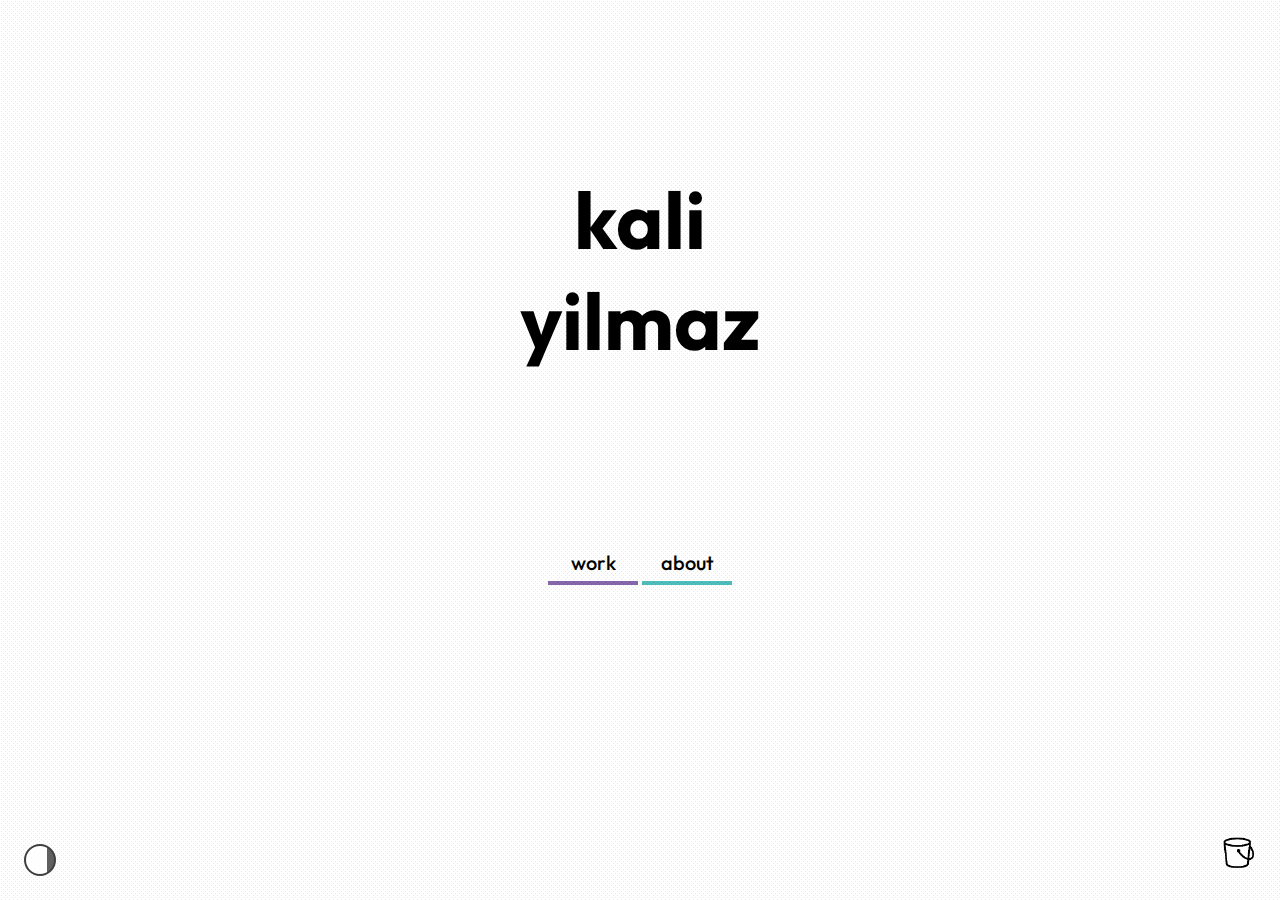
<file: index.html>
<!DOCTYPE html>
<html lang="en" translate="no" class="notranslate">
<head>
	<meta charset="utf-8">
	<title>kali yilmaz</title>
	<meta name="viewport" content="width=device-width, initial-scale=1.0, height=device-height">
	<meta name="referrer" content="strict-origin-when-cross-origin">
	<meta name="apple-mobile-web-app-capable" content="yes">
	<meta name="keywords" content="kali, yilmaz, kalibrain, portfolio, developer, software, javascript, python">
	<meta name="title" content="kali yilmaz">
	<meta name="description" content="Developer">
	<meta name="google" content="notranslate">
	<meta property="og:type" content="website">
	<meta property="og:url" content="https://kalibrain.com/">
	<meta property="og:title" content="kali yilmaz">
	<meta property="og:description" content="Developer">
	<meta property="og:image" content="/assets/images/og-image.png">
	<meta name="author" content="kali yilmaz">
	<link rel="canonical" href="https://kalibrain.com">
	<link rel="icon" type="image/png" href="/assets/favicon/favicon-32x32.png" sizes="32x32">
	<link rel="icon" type="image/svg+xml" href="/assets/favicon/favicon.svg">
	<link rel="shortcut icon" href="/assets/favicon/favicon.ico">
	<link rel="apple-touch-icon" sizes="180x180" href="/assets/favicon/apple-touch-icon.png">
	<meta name="apple-mobile-web-app-title" content="kalibrain">
	<meta name="theme-color" content="#ffffff">
	<link rel="manifest" href="/assets/favicon/site.webmanifest">
	<link rel="stylesheet" href="/css/style.min.css">
</head>	
<body data-bucket="0">
	<div id="hero" class="container-width">
		<h1>
			<span>
				<span class="ka">ka</span
				><span class="li">li</span>
			</span>
			<span>
				<span class="yil">yil</span
				><span class="maz">maz</span>
			</span>
		</h1>	
	</div>
	<div id="navigation" data-open="false">
		<div class="section-nav container-width">
			<span class="section-title" data-bg-color="1" onclick="navControl('work')">
				<span data-section-name="work"></span>
			</span>
			<span class="section-title" data-bg-color="5" onclick="navControl('about')">
				<span data-section-name="about"></span>
			</span>
		</div>
	</div>
	<div id="section-container">
		<div class="bucket">
			<img src="/assets/bucket.png" alt="Change colours">
			<div class="bucket-bg"></div>
			<div class="tooltip" data-hover="Spill bucket" data-click="I can't believe you've done this" data-tap="Changing colours"></div>
		</div>
		<div id="id-work" class="section hidden">
			<div class="flexbox-grid container-width">
				<div class="col col-40 sticky">
					<div class="title">
						<div class="text-container">
							<div class="text-underline bg-1 wipe-in-right">
								<span class="text wipe-in-up">work</span>
							</div>
						</div>
					</div>
					<div class="divider fade-in delay-1500">
						<div class="arrow">
							<span>⌃</span>
							<span class="delay-50">⌃</span>
						</div>
						
						<div class="work-title fade-in delay-1500">Jobs</div>
						<div class="work fade-in-right delay-1600" data-work-name="uofm" onclick="workPicker(this.dataset.workName)">
							<div class="work-name">University of Michigan</div>
							<div class="subtitle">Ann Arbor, MI</div>
						</div>

						<div class="work fade-in-right delay-1700" data-work-name="basarsoft" onclick="workPicker(this.dataset.workName)">
							<div class="work-name">Basarsoft</div>
							<div class="subtitle">Ankara, Turkiye</div>
						</div>

						<div class="work fade-in-right delay-1800" data-work-name="innova" onclick="workPicker(this.dataset.workName)">
							<div class="work-name">Innova</div>
							<div class="subtitle">Ankara, Turkiye</div>
						</div>
						
						<div class="work-title fade-in delay-1900">Recent Projects</div>
						<div class="work fade-in-right delay-2000" data-work-name="tacamorg" onclick="workPicker(this.dataset.workName)">
							<div class="work-name">tacam.org (2024)</div>
							<div class="subtitle">Non-profit website</div>
						</div>
						<div class="work fade-in-right delay-2100" data-work-name="vrdashboard" onclick="workPicker(this.dataset.workName)">
							<div class="work-name">Post Simulation Dashboard (2025)</div>
							<div class="subtitle">VR Medical Training Dashboard</div>
						</div>


						<div class="work-title fade-in delay-2200">Startup Participation</div>
						<div class="work fade-in-right delay-2300" data-work-name="afara" onclick="workPicker(this.dataset.workName)">
							<div class="work-name">AFARA</div>
							<div class="subtitle">Cotton Picker Robot</div>
						</div>
						<div class="work fade-in-right delay-2400" data-work-name="grizzletech" onclick="workPicker(this.dataset.workName)">
							<div class="work-name">Grizzle Tech</div>
							<div class="subtitle">Cybersecurity</div>
						</div>
						
					</div>
				</div>
				<div class="col col-60 work-card-container padding-top padding-left padding-right">
					
					<div id="uofm" class="card hidden">
						<div class="heading">
							<div><div class="company fade-in-left">University of Michigan - Advanced Genomics Core</div>
							<div class="position fade-in-left delay-100">Full Stack Developer</div>
							<div class="dates fade-in-left delay-150">2014 - present</div></div>
							<div class="logo square fade-in delay-1000">
								<img data-src="/assets/logos/uofm.png">
							</div>
						</div>
						<div class="blurb fade-in-left delay-1500">
							<a class="link" target="_blank" href="https://medresearch.umich.edu/office-research/about-office-research/biomedical-research-core-facilities/advanced-genomics-core" rel="noreferrer">
								University of Michigan Advanced Genomics Core
							</a> empowers groundbreaking research in genetics and genomics by leveraging advanced technologies and innovative software solutions.
							<ul>
								<li class="fade-in-left delay-1600">
									Designed and developed a robust Laboratory Information Management System (LIMS) to streamline sample tracking, reagent management, and workflow automation.
								</li>
								<li class="fade-in-left delay-1700">
									Transitioned from a legacy Perl-CGI platform to a modern Django-based system, now the sole LIMS solution used in the lab. This transition improved scalability, maintainability, and user satisfaction.
								</li>
								<li class="fade-in-left delay-1800">
									Engineered the Django-based LIMS backend using Python, Django REST Framework, and MySQL, enabling efficient and secure data processing.
								</li>
								<li class="fade-in-left delay-1900">
									Developed an intuitive, responsive front-end using Bootstrap, HTML5, and JavaScript, drastically enhancing the user experience and reducing data entry errors.
								</li>
								<li class="fade-in-left delay-2000">
									Implemented fully automated CI/CD pipelines with GitLab, ensuring faster release cycles, high code quality, and seamless updates.
								</li>
								<li class="fade-in-left delay-2100">
									Integrated with Agilent iLab’s REST APIs to automate service request generation and financial management, boosting operational efficiency.
								</li>
								<li class="fade-in-left delay-2200">
									Migrated database systems from Sybase to Microsoft SQL Server, optimizing performance and ensuring long-term scalability.
								</li>
								<li class="fade-in-left delay-2300">
									Containerized the application with custom Docker images to enable consistent deployments across development and production environments.
								</li>
								<li class="fade-in-left delay-2400">
									Established the Django-based LIMS as a cornerstone of lab operations, eliminating reliance on outdated systems and fostering a seamless workflow for genomic research.
								</li>
							</ul>
						</div>
						
					</div>

					<div id="basarsoft" class="card hidden">
						<div class="heading">
							<div>
								<div class="company fade-in-left">Basarsoft</div>
								<div class="position fade-in-left delay-100">C# Developer</div>
								<div class="dates fade-in-left delay-150">June 2010 – May 2011</div>
							</div>
							<div class="logo square fade-in delay-1000">
								<img data-src="/assets/logos/basarsoft.png" alt="Basarsoft Logo">
							</div>
						</div>
						<div class="blurb fade-in-left delay-1500">
							<p>During my time at <a class="link" href="https://www.basarsoft.com.tr/" target="_blank" rel="noreferrer">Basarsoft</a>, I contributed to the development of a Geographic Information System (GIS) application, bringing innovative features to life and showcasing the company’s expertise in GIS technology.</p>
							<ul>
								<li class="fade-in-left delay-1600">
									Designed and developed robust GIS tools using C#.NET, integrating advanced mapping functionalities like locating cities, finding Points of Interest (POI), and adding new geographical data through an intuitive admin panel.
								</li>
								<li class="fade-in-left delay-1700">
									Created thematic maps that dynamically adapted to user demands, enhancing data visualization and user engagement.
								</li>
								<li class="fade-in-left delay-1800">
									Collaborated with cross-functional teams to optimize GIS database performance, employing SQL Server and MapInfo for seamless data management.
								</li>
								<li class="fade-in-left delay-1900">
									Engineered a streamlined user interface and help page, incorporating a built-in video player to guide clients through the application’s capabilities.
								</li>
								<li class="fade-in-left delay-2000">
									Integrated MapBasic with C#.NET classes, enabling a powerful synergy between mapping technologies and custom functionalities.
								</li>
								<li class="fade-in-left delay-2100">
									Championed quality control initiatives, ensuring data integrity and consistency across newly acquired GIS datasets.
								</li>
								<li class="fade-in-left delay-2200">
									Mentored interns on GIS environment setup and foundational application development, fostering a culture of knowledge sharing and technical growth.
								</li>
							</ul>
						</div>
					</div>
					
					<div id="innova" class="card hidden">
						<div class="heading">
							<div>
								<div class="company fade-in-left">Innova</div>
								<div class="position fade-in-left delay-100">Android Application Developer</div>
								<div class="dates fade-in-left delay-150">May 2009 – May 2010</div>
							</div>
							<div class="logo square fade-in delay-1000">
								<img data-src="/assets/logos/innova.jpg" alt="Innova Logo">
							</div>
						</div>
						<div class="blurb fade-in-left delay-1500">
							<p>At <a class="link" href="https://www.innova.com.tr/" target="_blank" rel="noreferrer">Innova</a>, I worked on a patient-focused Android application that transformed clinic operations and patient engagement.</p>
							<ul>
								<li class="fade-in-left delay-1600">
									Designed intuitive surveys to collect patient feedback and preferences.
								</li>
								<li class="fade-in-left delay-1700">
									Implemented SQLite for secure and efficient local data storage.
								</li>
								<li class="fade-in-left delay-1800">
									Enhanced user experience with interactive menus and calendar integration.
								</li>
								<li class="fade-in-left delay-1900">
									Developed admin tools for customizable survey creation.
								</li>
								<li class="fade-in-left delay-2000">
									Ensured app reliability through rigorous testing on emulators and devices.
								</li>
							</ul>
						</div>
					</div>
					
					<div id="tacamorg" class="card hidden">
						<div class="heading fade-in-left">
							<div><div class="company fade-in-left">tacam.org</div>
							<div class="dates fade-in-left delay-100">2024</div></div>
							<div class="logo fade-in delay-1000">
								<img data-src="/assets/logos/tacam.png">
							</div>
						</div>
						<div class="blurb fade-in-left delay-1500">
							<a class="link" target="_blank" href="https://tacam.org" target="_blank" rel="noreferrer">
								TACAM Website Revamp Project
							</a> involved modernizing a 15-year-old WordPress-based website for a nonprofit organization, transforming it into a more secure, accessible, and user-friendly platform.
							<ul>
								<li class="fade-in-left delay-1600">
									Collaborated with stakeholders to gather feedback and ensure the new website aligns with the organization’s mission and audience needs.
								</li>
								<li class="fade-in-left delay-1700">
									Migrated all existing content to a modern and secure WordPress template, preserving organizational history while improving structure and design.
								</li>
								<li class="fade-in-left delay-1800">
									Enhanced accessibility by implementing WCAG-compliant standards, ensuring inclusivity for a diverse audience.
								</li>
								<li class="fade-in-left delay-1900">
									Made the website mobile-friendly by optimizing layouts and elements for seamless performance across devices.
								</li>
								<li class="fade-in-left delay-2000">
									Improved security with the latest WordPress best practices and updated plugins, protecting against vulnerabilities.
								</li>
								<li class="fade-in-left delay-2100">
									Delivered an intuitive and aesthetically pleasing design, creating an engaging user experience for donors, volunteers, and visitors.
								</li>
							</ul>
						</div>
					</div>

					<div id="vrdashboard" class="card hidden">
						<div class="heading">
							<div>
								<div class="company fade-in-left">Freelancing</div>
								<div class="project-title fade-in-left">VR Post Simulation Dashboard</div>
								<div class="tech-stack fade-in-left delay-100">Next.js, React</div>
								<div class="dates fade-in-left delay-150">2024</div>
							</div>
						</div>
						<div class="blurb fade-in-left delay-1500">
							<p>The <a class="link" href="https://mteam-dashboard.vercel.app/" target="_blank" rel="noreferrer">VR Post Simulation Dashboard</a> is a sophisticated tool designed to analyze and visualize trainee performance data from virtual reality simulations, enhancing training effectiveness and operational efficiency.</p>
							<ul>
								<li class="fade-in-left delay-1600">
									<strong>Purpose:</strong> Addressed the need for a comprehensive system to evaluate trainee actions after VR simulation sessions to facilitate critical reflection and performance improvement.
								</li>
								<li class="fade-in-left delay-1700">
									<strong>Development:</strong> Engineered a dashboard using Next.js and React, featuring an Actions Scatter Plot to depict trainee actions, CPR intervals, and stage errors.
								</li>
								<li class="fade-in-left delay-1800">
									<strong>Data Parsing:</strong> Implemented complex csv and json parsing to process simulation data, utilizing JavaScript libraries to handle time-stamped events and stage transitions.
								</li>
								<li class="fade-in-left delay-1900">
									<strong>Data Visualization:</strong> Leveraged Plotly.js to create visualizations, including labeled vertical bands representing stages and horizontal lines indicating CPR periods.
								</li>
								<li class="fade-in-left delay-2000">
									<strong>Automated Testing:</strong> Developed integration tests with date-handling scripts to ensure consistent and accurate data parsing across different days, maintaining high code quality.
								</li>
								<li class="fade-in-left delay-2100">
									<strong>Benefits:</strong> Enabled trainers to identify correct and erroneous actions, assess timing accuracy, and detect missed actions, thereby improving training outcomes and decision-making processes.
								</li>
							</ul>
						</div>
					</div>

					<div id="afara" class="card hidden">
						<div class="heading">
							<div>
								<div class="company fade-in-left">AFARA</div>
								<div class="position fade-in-left delay-100">Business Development Lead</div>
								<div class="dates fade-in-left delay-150">2020 – Present</div>
							</div>
							<div class="logo square fade-in delay-1000">
								<img data-src="/assets/logos/afara.png" alt="AFARA Logo">
							</div>
						</div>
						<div class="blurb fade-in-left delay-1500">
							<p>As the <strong>Business Development Lead</strong> at <a class="link" href="https://afara.com.tr/" target="_blank" rel="noreferrer">AFARA</a>, I have been deeply involved in advancing our cotton picker robot from inception to global recognition.</p>
							<ul>
								<li class="fade-in-left delay-1700">
									Represented AFARA at prestigious global events like <strong>CES in Las Vegas</strong>, <strong>Take Off in Istanbul</strong>, <strong>FIRA</strong> in France, and in Salinas, California, promoting our innovation to international audiences.
								</li>
								<li class="fade-in-left delay-1800">
									Closely worked with company founder, Omer Muratli, to strategize growth opportunities and identify focus areas for the next phase of development in the agricultural sector.
								</li>
								<li class="fade-in-left delay-1900">
									Learned and contributed to essential business strategies, bridging gaps between technical innovation and market needs, and enhancing my understanding of business development.
								</li>
								<li class="fade-in-left delay-2000">
									Facilitated connections with stakeholders, investors, and agricultural experts, fostering partnerships that align with AFARA’s mission.
								</li>
							</ul>
						</div>
					</div>
					
					
					<div id="grizzletech" class="card hidden">
						<div class="heading">
							<div>
								<div class="company fade-in-left">Grizzle Tech</div>
								<div class="position fade-in-left delay-100">Business Development Lead</div>
								<div class="dates fade-in-left delay-150">2023 – Present</div>
							</div>
							<div class="logo square fade-in delay-1000">
								<img data-src="/assets/logos/grizzle-tech.jpg" alt="Grizzle Tech Logo">
							</div>
						</div>
						<div class="blurb fade-in-left delay-1500">
							<p>As the <strong>Business Development Lead</strong> at <a class="link" href="https://grizzletech.com/" target="_blank" rel="noreferrer">Grizzle Tech</a>, I contribute to our cutting-edge application, <strong>ZT-PAM</strong>.</p>
							<ul>
								<li class="fade-in-left delay-1600">
									Spearheaded outreach efforts to establish Grizzle Tech’s presence in global markets, representing the company at international events and fostering relationships.
								</li>
								<li class="fade-in-left delay-1700">
									Leveraged my technical expertise to align the <strong>ZT-PAM</strong> product with industry needs, enhancing its appeal to potential clients and stakeholders.
								</li>
								<li class="fade-in-left delay-1800">
									Collaborated with founders and engineers to identify strategic growth opportunities and refine the product roadmap for long-term success.
								</li>
							</ul>
						</div>
					</div>
					

				</div>
			</div>
		</div>
		<div id="id-about" class="section hidden">
			<div class="flexbox-grid container-width">
				<div class="col col-60">
					<div class="title hide-on-desktop">
						<div class="text-container">
							<div class="text-underline bg-5 wipe-in-right">
								<span class="text wipe-in-up">about me</span>
							</div>
						</div>
					</div>
					<div class="about-blurb info-container info">
						<p class="fade-in-right delay-1500">Hi there! 👋</p>
						<p class="fade-in-right delay-1600">I’m Kali, a software developer with a passion for making life (and work) a little easier—one line of code at a time. Thanks for stopping by my corner of the internet!</p>
						<p class="fade-in-right delay-1700">By day, I live in the lovely city of Ann Arbor, Michigan, where I work at the University of Michigan’s Advanced Genomics Core. What do I do there? Glad you asked! I build and improve a software called LIMS (Laboratory Information Management System). Think of it as a supercharged digital assistant for our brilliant lab technicians, helping them decode the mysteries of DNA, cells, and everything in between. Pretty cool, right?</p>
						<p class="fade-in-right delay-1800">Originally from Turkiye, I brought my love for technology to the U.S., earning a Computer Science degree at SUNY Binghamton. Since then, I've been proud to call myself a Wolverine—contributing to U-M’s innovative spirit.</p>
						<p class="fade-in-right delay-1900">Outside of work, I’m a big believer in giving back. Whether it’s helping organizations or tinkering with side projects, I love putting my skills to good use. Curious about what else I’ve been up to? Head over to my work page to explore!
					</div>
				</div>
				<div class="col col-40 sticky">
					<div class="title hide-on-mobile completely">
						<div class="text-container">
							<div class="text-underline align-right bg-5 wipe-in-right">
								<span class="text wipe-in-up">about me</span>
							</div>
						</div>
					</div>
					<div class="me fade-in-left delay-2500">
						<img id="me-jpg" data-src="/assets/me.jpg">
					</div>
					<div class="social">
						<h2 class="fade-in-left delay-2600"><span>@</span>kalibrain</h2>
						<div>
							<span class="fade-in-left delay-2700">
								<a class="link" href="mailto:mail@kalibrain.com?subject=Hello!" data-name="email" target="_blank">email</a>
							</span>
							<span class="fade-in-left delay-2800">
								<a class="link" href="https://instagram.com/kalibrain" target="_blank" rel="noreferrer">instagram</a>
							</span>
							<span class="fade-in-left delay-2900">
								<a class="link" href="https://twitter.com/kalibrain" target="_blank" rel="noreferrer">twitter</a>
							</span>
						</div>
						<div>
							<span class="fade-in-left delay-3000">
								<a class="link" href="https://github.com/kalibrain" target="_blank" rel="noreferrer">github</a>
							</span>
							<span class="fade-in-left delay-3100">
								<a class="link" href="https://linkedin.com/in/kerimyilmaz" target="_blank" rel="noreferrer">linkedin</a>
							</span>
						</div>
					</div>
				</div>
			</div>
		</div>
		<div class="sky">
			<div class="circle-container">
				<div class="circle" onclick="darkMode()"></div>
			</div>
			<div class="tooltip" data-hover-dark="Goodnight" data-hover-light="Rise and shine"></div>
		</div>
	</div>
	<script src="/js/script.terser.js"></script>
</body>
</html>
</file>
<file: css/style.min.css>
﻿@media all and (-ms-high-contrast: none),(-ms-high-contrast: active){html:after{content:"Use a better browser to see this website. NASA uses Google Ultron. And yet here you are on IE";margin:6em;position:absolute}body{display:none}}@font-face{font-family:"Outfit";font-weight:100 900;font-display:swap;src:url("/assets/fonts/Outfit-Variable.woff2") format("woff2")}@font-face{font-family:"Switzer";font-weight:100 900;font-display:swap;src:url("/assets/fonts/Switzer-Variable.woff2") format("woff2")}:root{--c-0: #fff;--c-1: #fff;--c-2: #fff;--c-3: #fff;--c-4: #fff;--text-color: #000;--bg-color: #fff;--title-font: "Outfit";--body-font: "Switzer"}html.dark-mode{--text-color: #fff;--bg-color: #2d2d2d;color:var(--text-color);background-color:var(--bg-color);background-image:url("data:image/svg+xml,%3Csvg xmlns='http://www.w3.org/2000/svg' width='4' height='4' viewBox='0 0 4 4'%3E%3Cpath fill='%23eee' fill-opacity='.1' d='M1 3h1v1H1V3zm2-2h1v1H3V1z'%3E%3C/path%3E%3C/svg%3E")}html.dark-mode a:hover{color:#000}html.dark-mode .tooltip,html.dark-mode .bucket-bg{background-color:rgba(45,45,45,.75)}html.dark-mode .sky .circle{background-position:25% 100%;transform:rotate(-180deg)}html.dark-mode .sky .circle:hover{background-position:50% 100%}html.dark-mode .sky .tooltip:before{content:attr(data-hover-light)}html.dark-mode .divider{border-color:#3f3f3f}html.dark-mode .bucket img,html.dark-mode #id-maps .latest-container img{filter:invert(1)}html.dark-mode #id-maps .control>input:not(:checked)~label:hover:before{border-color:var(--c-3)}.sky{position:fixed;bottom:1.5em;left:1.5em;z-index:3;display:flex;align-items:center;transition:all .3s ease-in-out;transition-delay:.5s;touch-action:none;pointer-events:none}.sky .circle-container{height:2em;width:2em;touch-action:auto;pointer-events:auto;cursor:pointer;transition:all .3s ease-in-out}.sky .circle-container .circle{padding:12.5%;height:100%;width:100%;box-sizing:border-box;border:2px solid var(--text-color);border-radius:50%;background-image:linear-gradient(90deg, #2d2d2d, #2d2d2d 50%, #fff 50%);background-size:200% 100%;background-position:125% 100%;transition:all .3s ease-in-out,transform .5s ease-in-out;opacity:.75}.sky .circle-container .circle:hover{background-position:150% 100%;opacity:1}@media screen and (max-width: 56em){.sky .circle-container{width:1.67em;height:1.67em}}.sky .tooltip{margin-left:.25em}.sky .tooltip:before{content:attr(data-hover-dark)}.sky .circle-container:hover~.tooltip{opacity:1}.delay-50{animation-delay:50ms}.delay-100{animation-delay:100ms}.delay-150{animation-delay:150ms}.delay-1000{animation-delay:1000ms}.delay-1100{animation-delay:1100ms}.delay-1200{animation-delay:1200ms}.delay-1300{animation-delay:1300ms}.delay-1400{animation-delay:1400ms}.delay-1500{animation-delay:1500ms}.delay-1600{animation-delay:1600ms}.delay-1700{animation-delay:1700ms}.delay-1800{animation-delay:1800ms}.delay-1900{animation-delay:1900ms}.delay-2000{animation-delay:2000ms}.delay-2100{animation-delay:2100ms}.delay-2200{animation-delay:2200ms}.delay-2300{animation-delay:2300ms}.delay-2400{animation-delay:2400ms}.delay-2500{animation-delay:2500ms}.delay-2600{animation-delay:2600ms}.delay-2700{animation-delay:2700ms}.delay-2800{animation-delay:2800ms}.delay-2900{animation-delay:2900ms}.delay-3000{animation-delay:3000ms}.delay-3100{animation-delay:3100ms}.delay-3200{animation-delay:3200ms}.delay-3300{animation-delay:3300ms}.delay-3400{animation-delay:3400ms}.delay-3500{animation-delay:3500ms}.delay-3600{animation-delay:3600ms}.delay-3700{animation-delay:3700ms}.delay-3800{animation-delay:3800ms}.delay-3900{animation-delay:3900ms}.delay-4000{animation-delay:4000ms}.delay-4100{animation-delay:4100ms}.delay-4200{animation-delay:4200ms}.delay-4300{animation-delay:4300ms}.delay-4400{animation-delay:4400ms}.delay-4500{animation-delay:4500ms}.slide-in-up{animation:slide-in-up .5s cubic-bezier(0.65, 0, 0.35, 1) both}@keyframes slide-in-up{from{transform:translateY(100vh)}to{transform:translateY(0)}}.wipe-in-right{animation:wipe-in-right .5s cubic-bezier(0.65, 0, 0.35, 1) both}@keyframes wipe-in-right{from{transform:scaleX(0)}to{transform:scaleX(1)}}.wipe-in-up{animation:wipe-in-up 1s cubic-bezier(0.33, 1, 0.68, 1) both;animation-delay:.5s}@keyframes wipe-in-up{from{transform:translateY(100%)}to{transform:translateY(10%)}}.fade-in{animation-name:fade-in;animation-duration:1s;animation-timing-function:cubic-bezier(0.65, 0, 0.35, 1);animation-fill-mode:both}@keyframes fade-in{from{opacity:0}to{opacity:1}}.fade-in-left{animation-name:fade-in-left;animation-duration:1s;animation-timing-function:cubic-bezier(0.65, 0, 0.35, 1);animation-fill-mode:both}@keyframes fade-in-left{from{transform:translateX(40vw);opacity:0}to{transform:translateX(0);opacity:1}}.fade-in-right{animation-name:fade-in-right;animation-duration:1s;animation-timing-function:cubic-bezier(0.65, 0, 0.35, 1);animation-fill-mode:both}@keyframes fade-in-right{from{transform:translateX(-40vw);opacity:0}to{transform:translateX(0);opacity:1}}.slide-out-bottom{animation:slide-out-bottom .5s cubic-bezier(0.65, 0, 0.35, 1) both}@keyframes slide-out-bottom{from{transform:translateY(0)}to{transform:translateY(100vh)}}.fade-out-bottom{animation:fade-out-bottom .5s cubic-bezier(0.65, 0, 0.35, 1) both}@keyframes fade-out-bottom{from{transform:translateY(0);opacity:1}to{opacity:0;transform:translateY(100vh)}}.fade-out-right{animation:fade-out-right .5s cubic-bezier(0.65, 0, 0.35, 1) both}@keyframes fade-out-right{from{transform:translateX(0);opacity:1}to{opacity:0;transform:translateX(50vh)}}@keyframes loading{0%,100%{height:0;margin-top:35px}50%{height:35px;margin-top:0}}.spin{animation:spin 1s cubic-bezier(0.65, 0, 0.35, 1) forwards;animation-iteration-count:1}@keyframes spin{from{transform:rotate(0)}to{transform:rotate(360deg)}}.fade-down-twice{animation-name:fade-down-twice;animation-duration:1s;animation-timing-function:cubic-bezier(0.65, 0, 0.35, 1);animation-fill-mode:forwards;animation-iteration-count:3}@keyframes fade-down-twice{0%{transform:translateY(-1em) rotate(180deg);opacity:0}20%,80%{opacity:.8}100%{opacity:0;transform:translateY(0) rotate(180deg)}}.wiggle:hover{animation:wiggle .82s linear;animation-iteration-count:infinite}@keyframes wiggle{0%,100%{transform:translateX(0px)}10%,90%{transform:translateX(-2px)}20%,80%{transform:translateX(2px)}30%,50%,70%{transform:translateX(-4px)}40%,60%{transform:translateX(4px)}}#navigation{z-index:3;background-position:0 100%;background-repeat:no-repeat;background-image:linear-gradient(#fff, #fff);transition:background-size .4s cubic-bezier(0.65, 0, 0.35, 1);-webkit-user-select:none;user-select:none;font-family:var(--title-font);font-size:1.25em;position:-webkit-sticky;position:sticky;top:0;color:var(--text-color)}#navigation[data-bg-color="1"]{background-image:linear-gradient(var(--c-0), var(--c-0))}#navigation[data-bg-color="2"]{background-image:linear-gradient(var(--c-1), var(--c-1))}#navigation[data-bg-color="3"]{background-image:linear-gradient(var(--c-2), var(--c-2))}#navigation[data-bg-color="4"]{background-image:linear-gradient(var(--c-3), var(--c-3))}#navigation[data-bg-color="5"]{background-image:linear-gradient(var(--c-4), var(--c-4))}#navigation[data-open=false]{background-size:100% 0%}#navigation[data-open=true]{background-size:100% 100%}#navigation .section-nav{transition:all .1s linear}#navigation .section-nav .section-title{cursor:pointer;padding:.5em .25em .3em;transform:translateX(0) translateY(0);box-sizing:border-box;position:relative;transition-duration:.4s;transition:color .4s cubic-bezier(0.77, 0, 0.175, 1);display:inline-block}#navigation .section-nav .section-title[data-bg-color="1"]{border-bottom:.2em solid var(--c-0)}#navigation .section-nav .section-title[data-bg-color="1"]:before{background:var(--c-0)}#navigation .section-nav .section-title[data-bg-color="2"]{border-bottom:.2em solid var(--c-1)}#navigation .section-nav .section-title[data-bg-color="2"]:before{background:var(--c-1)}#navigation .section-nav .section-title[data-bg-color="3"]{border-bottom:.2em solid var(--c-2)}#navigation .section-nav .section-title[data-bg-color="3"]:before{background:var(--c-2)}#navigation .section-nav .section-title[data-bg-color="4"]{border-bottom:.2em solid var(--c-3)}#navigation .section-nav .section-title[data-bg-color="4"]:before{background:var(--c-3)}#navigation .section-nav .section-title[data-bg-color="5"]{border-bottom:.2em solid var(--c-4)}#navigation .section-nav .section-title[data-bg-color="5"]:before{background:var(--c-4)}#navigation .section-nav .section-title span{position:relative;z-index:1;display:inline-block;width:4em;text-align:center;font-variation-settings:"wght" 500;transition:width .1s linear,font-variation-settings .4s cubic-bezier(0.77, 0, 0.175, 1)}#navigation .section-nav .section-title span:before{content:attr(data-section-name)}#navigation .section-nav .section-title:before{content:"";position:absolute;z-index:0;top:0;left:0;right:0;bottom:-0.2em;transform:scaleY(0);transform-origin:50% 100%;transition:transform .4s cubic-bezier(0.77, 0, 0.175, 1)}#navigation .section-nav .section-title.active span:before{content:"×"}#navigation .section-nav .section-title.wave{color:#fff}#navigation .section-nav .section-title.wave span{font-variation-settings:"wght" 800}#navigation .section-nav .section-title.wave:before{transform:scaleY(1)}@media(hover: hover){#navigation .section-nav .section-title:hover{color:#fff}#navigation .section-nav .section-title:hover span{font-variation-settings:"wght" 800}#navigation .section-nav .section-title:hover:before{transform:scaleY(1)}}@media screen and (max-width: 30em){#navigation{font-size:1.1em}#navigation .section-nav{padding:0}}@media screen and (max-width: 22em){#navigation .section-nav .section-title span{width:3.5em}}@media screen and (max-width: 19em){#navigation{font-size:1em}}body[data-bucket="2"] #navigation[data-open=true],body[data-bucket="4"] #navigation[data-open=true]{color:var(--bg-color)}.bucket{position:fixed;bottom:1.5em;right:1.5em;z-index:3;display:flex;align-items:center;flex-direction:row-reverse;transition:all .3s ease-in-out;transition-delay:.5s;touch-action:none;pointer-events:none}.bucket img{touch-action:auto;pointer-events:auto;width:3em;height:3em;cursor:pointer;transition:all .3s ease-in-out,filter .5s ease-in-out;border-radius:.5em;flex-shrink:0;position:relative;z-index:5}.bucket .bucket-bg{position:absolute;right:0;top:0;width:3em;height:3em;z-index:4;transition:all .3s ease-in-out;background-color:hsla(0,0%,100%,.75);clip-path:polygon(35% 34%, 39% 76%, 54% 81%, 68% 81%, 82% 78%, 88% 31%, 86% 26%, 76% 23%, 65% 22%, 56% 22%, 48% 22%, 38% 25%, 34% 30%);-webkit-clip-path:polygon(35% 34%, 39% 76%, 54% 81%, 68% 81%, 82% 78%, 88% 31%, 86% 26%, 76% 23%, 65% 22%, 56% 22%, 48% 22%, 38% 25%, 34% 30%)}.bucket .tooltip{margin-right:.5em;background-color:hsla(0,0%,100%,.75);opacity:0}.bucket .tooltip:before{content:attr(data-hover)}@media(hover: none){.bucket .tooltip{display:none}}@media(hover: hover){.bucket img:hover~.tooltip{opacity:1}.bucket img:hover,.bucket img:hover~.bucket-bg{transform:rotate(-35deg)}.bucket img:hover~.bucket-bg{clip-path:polygon(35% 34%, 39% 76%, 54% 81%, 68% 81%, 82% 78%, 88% 31%, 86% 26%, 76% 23%, 65% 22%, 56% 22%, 48% 22%, 38% 25%, 34% 30%, 24% 38%, 10% 42%, 6% 44%, 5% 47%, 4% 50%, 5% 54%, 7% 56%, 11% 58%, 15% 58%, 19% 56%, 21% 53%, 24% 38%, 34% 30%);-webkit-clip-path:polygon(35% 34%, 39% 76%, 54% 81%, 68% 81%, 82% 78%, 88% 31%, 86% 26%, 76% 23%, 65% 22%, 56% 22%, 48% 22%, 38% 25%, 34% 30%, 24% 38%, 10% 42%, 6% 44%, 5% 47%, 4% 50%, 5% 54%, 7% 56%, 11% 58%, 15% 58%, 19% 56%, 21% 53%, 24% 38%, 34% 30%);background-image:radial-gradient(circle at 0% 50%, var(--nc-0) 30%, rgba(0, 0, 0, 0) 30%),radial-gradient(circle at 62% -12%, var(--nc-1) 37%, var(--nc-2) 40%, var(--nc-2) 50%, var(--nc-3) 50%, var(--nc-3) 62%, var(--nc-4) 62%)}}.bucket.changing img,.bucket.changing .bucket-bg,.bucket.changing img:hover~.bucket-bg{transform:rotate(-100deg)}.bucket.changing .bucket-bg{clip-path:polygon(35% 34%, 39% 76%, 54% 81%, 68% 81%, 82% 78%, 88% 31%, 86% 26%, 76% 23%, 65% 22%, 56% 22%, 48% 22%, 38% 25%, 34% 30%, 24% 38%, 10% 42%, 6% 44%, 5% 47%, 4% 50%, 5% 54%, 7% 56%, 11% 58%, 15% 58%, 19% 56%, 21% 53%, 24% 38%, 34% 30%);-webkit-clip-path:polygon(35% 34%, 39% 76%, 54% 81%, 68% 81%, 82% 78%, 88% 31%, 86% 26%, 76% 23%, 65% 22%, 56% 22%, 48% 22%, 38% 25%, 34% 30%, 24% 38%, 10% 42%, 6% 44%, 5% 47%, 4% 50%, 5% 54%, 7% 56%, 11% 58%, 15% 58%, 19% 56%, 21% 53%, 24% 38%, 34% 30%);background-image:radial-gradient(circle at 0% 50%, var(--nc-0) 30%, rgba(0, 0, 0, 0) 30%),radial-gradient(circle at 62% -12%, var(--nc-1) 37%, var(--nc-2) 40%, var(--nc-2) 50%, var(--nc-3) 50%, var(--nc-3) 62%, var(--nc-4) 62%)}@media(hover: none){.bucket.changing .bucket-bg{background-image:radial-gradient(circle at 0% 50%, var(--c-0) 30%, rgba(0, 0, 0, 0) 30%),radial-gradient(circle at 62% -12%, var(--c-1) 37%, var(--c-2) 40%, var(--c-2) 50%, var(--c-3) 50%, var(--c-3) 62%, var(--c-4) 62%)}}.bucket.changing .tooltip{display:block;opacity:1}.bucket.changing .tooltip:before{content:attr(data-click)}@media screen and (max-width: 40em){.bucket.changing .tooltip:before{content:attr(data-tap)}}@media screen and (max-width: 56em){.bucket img,.bucket .bucket-bg{width:2.5em;height:2.5em}}#section-container{scroll-behavior:smooth}#section-container .section{height:inherit}#section-container .title{font-family:var(--title-font);margin:1em auto 2em;text-align:center;color:var(--text-color);transition:color .5s ease-in-out;font-weight:600}#section-container .title .text-container{font-size:2em;font-weight:750}#section-container .title .text-container .text-underline{overflow:hidden;transform-origin:left bottom;border-bottom:.25em solid #fff;margin:0 auto}#section-container .title .text-container .text-underline.align-right{margin:unset;margin-left:auto}#section-container .title .text-container .text-underline.bg-1{width:3.5em;border-color:var(--c-0)}#section-container .title .text-container .text-underline.bg-2{width:3.5em;border-color:var(--c-1)}#section-container .title .text-container .text-underline.bg-3{width:4.5em;border-color:var(--c-2)}#section-container .title .text-container .text-underline.bg-4{width:3.5em;border-color:var(--c-3)}#section-container .title .text-container .text-underline.bg-5{width:5.25em;border-color:var(--c-4)}#section-container .title .text-container .text-underline .text{display:block}#section-container .container-width{text-align:unset}#section-container #id-work *::selection{background-color:var(--c-0)}#section-container #id-about *::selection{background-color:var(--c-4)}#section-container .section.is-dark *::selection{color:#fff}@media screen and (min-width: 40em){#section-container.active{height:calc(var(--vh, 1vh)*100 - 2.813em)}#section-container.active .bucket,#section-container.active .sky{bottom:1em}#section-container.active .bucket .tooltip,#section-container.active .sky .tooltip{font-size:.8em}#section-container.active .bucket{right:1em}#section-container.active .bucket img,#section-container.active .bucket .bucket-bg{width:2.25em;height:2.25em}#section-container.active .sky{left:1em}#section-container.active .sky .circle-container{width:1.67em;height:1.67em}}@media screen and (max-width: 48em){#section-container.active .bucket,#section-container.active .sky{transition-delay:.5s}#section-container.active .bucket{right:-3em}#section-container.active .sky{left:-3em}}#id-work .work-title{font-size:.8em;letter-spacing:2px;margin:2.5em 0 .5em;color:#777;text-transform:uppercase}#id-work .work{cursor:pointer;padding:.25em .5em;margin:.75em 0;border-left:4px solid rgba(0,0,0,0);transition:border-color .5s ease-in-out}#id-work .work .work-name{font-size:1.1em;font-weight:600;font-family:var(--title-font)}#id-work .work .subtitle{font-size:.9em}#id-work .work:hover{border-color:#ddd}#id-work .work:active,#id-work .work.active{border-color:var(--c-0)}#id-work .arrow{display:block;position:fixed;bottom:0;right:0}#id-work .arrow span{position:absolute;font-size:2em;bottom:.25em;right:.5em;opacity:0}#id-work .arrow span:last-of-type{bottom:.5em}@media screen and (min-width: 40em){#id-work .arrow{display:none}}#id-work .card{max-width:30em;margin:1em auto 0;display:block;padding:1.5em}#id-work .card.hidden{display:none}#id-work .card .heading{display:flex;justify-content:space-between;align-items:center}#id-work .card .heading .logo{padding-right:1em}#id-work .card .heading .logo img{width:8em;height:8em;border-radius:4em;background:#fff}#id-work .card .heading .logo.section-bg img{background:var(--c-0)}#id-work .card .heading .logo.square img{border-radius:.3em}@media screen and (max-width: 40em){#id-work .card .heading .logo{padding-right:0}}#id-work .card .heading .company,#id-work .card .heading .position,#id-work .card .heading .dates{line-break:normal}#id-work .card .heading .company{font-size:1.2em;font-family:var(--title-font);font-weight:700}#id-work .card .heading .position{color:#777}#id-work .card .heading .dates{padding-top:.25em;font-weight:350;color:#aaa}#id-work .card .blurb{margin:2em 0 0;font-size:.95em}#id-work .card .blurb .subheading{font-size:1.1em;font-weight:550;font-family:var(--title-font)}#id-work .card .blurb ul{padding-inline-start:1.5em}#id-work .card .blurb li{padding:.25em 0}#id-work .card .blurb a{border-color:var(--c-0)}#id-work .card .blurb a:before{background-image:linear-gradient(0deg, var(--c-0) 0%, var(--c-0) 100%, #fff 100%)}#id-work .card .badges{display:flex;justify-content:center;margin-bottom:2em}#id-work .card .badges .badge{position:relative;margin:0 1em;border:2px solid rgba(0,0,0,0);transition:all .3s ease-in-out;padding:.5em;border-radius:3em;height:3em;width:3em;cursor:pointer}@media screen and (max-width: 40em){#id-work .card .badges .badge{margin:.5em .25em 2em}}#id-work .card .badges .badge a{border:none;padding:0}#id-work .card .badges .badge a:before{position:unset}#id-work .card .badges .badge:after{content:attr(data-store);position:absolute;top:125%;left:0%;width:100%;font-size:.7em;text-align:center;opacity:0;transition:opacity .3s ease-in-out}#id-work .card .badges .badge.ff:after{left:-5%;width:110%}#id-work .card .badges .badge.edge:after{left:-10%;width:120%}#id-work .card .badges .badge img{width:100%}#id-work .card .badges .badge:hover{border-color:var(--c-0)}#id-work .card .badges .badge:hover:after{opacity:1}@media screen and (max-width: 40em){#id-work .card{padding:1em .25em;border-top:1px solid #eee;width:initial}#id-work .card.hidden{border:none}#id-work .card .badges{margin-bottom:1em}}#id-about a{border-color:var(--c-4)}#id-about a:before{background-image:linear-gradient(0deg, var(--c-4) 0%, var(--c-4) 100%, #fff 100%)}#id-about .social{text-align:right;padding-bottom:2em}#id-about .social h2{font-family:var(--title-font);margin-bottom:0}#id-about .social div{padding:.5em 0}#id-about .social span{display:inline-block}#id-about .social span:nth-child(n+2):before{content:"  |   ";color:#ddd;float:left}#id-about .social a{padding:.25em}#id-about .social .mobile-only{display:none}@media screen and (max-width: 40em){#id-about .social{text-align:center}#id-about .social .mobile-only{display:unset}#id-about .social .desktop-only{display:none}}#id-about .about-blurb{padding:0}#id-about .about-blurb p:first-of-type{margin-top:0}#id-about .about-blurb .hover{opacity:0;transition:opacity .3s cubic-bezier(0.65, 0, 0.35, 1)}#id-about .about-blurb li:hover .hover{opacity:1}#id-about .about-blurb .wiggle{display:inline-block}@media screen and (max-width: 40em){#id-about .about-blurb .hover{display:none}}#id-about .about-blurb ul{padding-inline-start:1.25rem}#id-about .about-blurb li::marker{color:var(--c-4)}#id-about .me{width:100%;margin:1.25em 0;position:relative}#id-about .me #me-jpg{width:100%}html{color:var(--text-color);background-color:var(--bg-color);background-image:url("data:image/svg+xml,%3Csvg xmlns='http://www.w3.org/2000/svg' width='4' height='4' viewBox='0 0 4 4'%3E%3Cpath fill='%23222' fill-opacity='.1' d='M1 3h1v1H1V3zm2-2h1v1H3V1z'%3E%3C/path%3E%3C/svg%3E");width:100%;min-height:100vh;font-family:var(--body-font),sans-serif;-ms-overflow-style:-ms-autohiding-scrollbar;transition:all .5s ease-in-out}body{margin:0;padding:0;scrollbar-width:none !important;-ms-overflow-style:none !important}@media screen and (min-width: 40em){body{height:100dvh}}*{scrollbar-width:none !important;-ms-overflow-style:none !important}body::-webkit-scrollbar,*::-webkit-scrollbar{width:0px !important;background:rgba(0,0,0,0) !important}body.no-touching{touch-action:none;pointer-events:none}.flexbox-grid{display:flex;height:auto}.flexbox-grid .col{box-sizing:border-box;width:50%;padding:0 .5em}.flexbox-grid .col.col-40{width:40%;overflow-x:hidden}.flexbox-grid .col.col-60{width:60%;overflow-x:hidden}.flexbox-grid .col.padding-top{padding-top:4em}.flexbox-grid .col.padding-left{padding-left:2em}.flexbox-grid .col.padding-right{padding-right:2em}@media screen and (max-width: 40em){.flexbox-grid{display:block}.flexbox-grid .col.col-40,.flexbox-grid .col.col-60{width:100%;padding:0;overflow-y:hidden}.flexbox-grid .col.padding-top{padding-top:1em}.flexbox-grid .col.padding-right,.flexbox-grid .col.padding-left{padding-left:0;padding-right:0}}@media screen and (min-width: 40em){.flexbox-grid .col.sticky{position:-webkit-sticky;position:sticky;top:2.8125em;align-self:flex-start}}.info-container{max-width:750px;padding:0 1em;margin:0 auto;overflow-x:hidden;color:var(--text-color);transition:color .5s ease-in-out}.info{margin:0 auto 3em;line-break:normal}.info.smaller{max-width:500px}.info p{line-height:1.5em}.divider{position:relative;border-right:1px solid #eee;transition:border-color .5s ease-in-out}@media screen and (max-width: 40em){.divider{border:none}}.container-width{max-width:1200px;padding:0 1em;margin:0 auto;text-align:center}@media screen and (max-width: 40em){.container-width{padding:0 1em}}.hidden{display:none}@media screen and (max-width: 40em){.hide-on-mobile{opacity:0}.hide-on-mobile.completely{display:none}}@media screen and (min-width: 40em){.hide-on-desktop{opacity:0}}a{color:var(--text-color);text-decoration:none;padding:0 2px;border-bottom:1px solid #000;position:relative;z-index:1;transition:color .2s linear}a:hover{color:var(--text-color)}a.link:hover:before{transform:scaleY(1)}a.link:before{position:absolute;content:"";top:0;bottom:0;left:0;right:0;z-index:-1;transition:all .2s linear;transform:scaleY(0);transform-origin:50% 100%}.is-dark a:hover{color:#fff}.tooltip{white-space:nowrap;padding:.25em .5em;border-radius:.5em;background-color:#fff;transition:opacity .2s ease-in-out,background-color .5s ease-in-out;opacity:0;color:var(--text-color)}.tooltip:before{content:attr(data-hover)}@media(hover: none){.tooltip{display:none}}#hero{height:60dvh;overflow-y:hidden;transition:all .6s cubic-bezier(0.65, 0, 0.35, 1);transition-delay:.4s;padding:0 1em;display:flex;justify-content:center;align-items:center;font-family:var(--title-font),"Futura","Arial Black",sans-serif;font-weight:900}#hero h1{font-size:5em}#hero h1>span{display:block}#hero h1>span .ka{background-image:linear-gradient(0deg, var(--c-0), var(--c-0) 50%, var(--text-color) 50%)}#hero h1>span .li{background-image:linear-gradient(0deg, var(--c-2), var(--c-2) 50%, var(--text-color) 50%)}#hero h1>span .yil{background-image:linear-gradient(0deg, var(--c-3), var(--c-3) 50%, var(--text-color) 50%)}#hero h1>span .maz{background-image:linear-gradient(0deg, var(--c-4), var(--c-4) 50%, var(--text-color) 50%)}#hero h1>span span{display:inline;background-clip:text;-webkit-background-clip:text;-webkit-text-fill-color:rgba(0,0,0,0);background-size:100% 200%;background-position:0 0;transition:background-position .4s linear}#hero h1>span span.wave{background-position:100% 100%}@supports(-ms-ime-align: auto){#hero h1>span span{background:0 0}}@media all and (-ms-high-contrast: none),(-ms-high-contrast: active){#hero h1>span span{background:0 0}}@media screen and (max-width: 24em){#hero{padding:0 2.5em}}@media screen and (max-width: 21em){#hero{padding:0 2em}#hero h1{font-size:3.5em}}@media screen and (max-width: 19em){#hero{padding:0 1.5em}}/*# sourceMappingURL=style.min.css.map */
</file>
